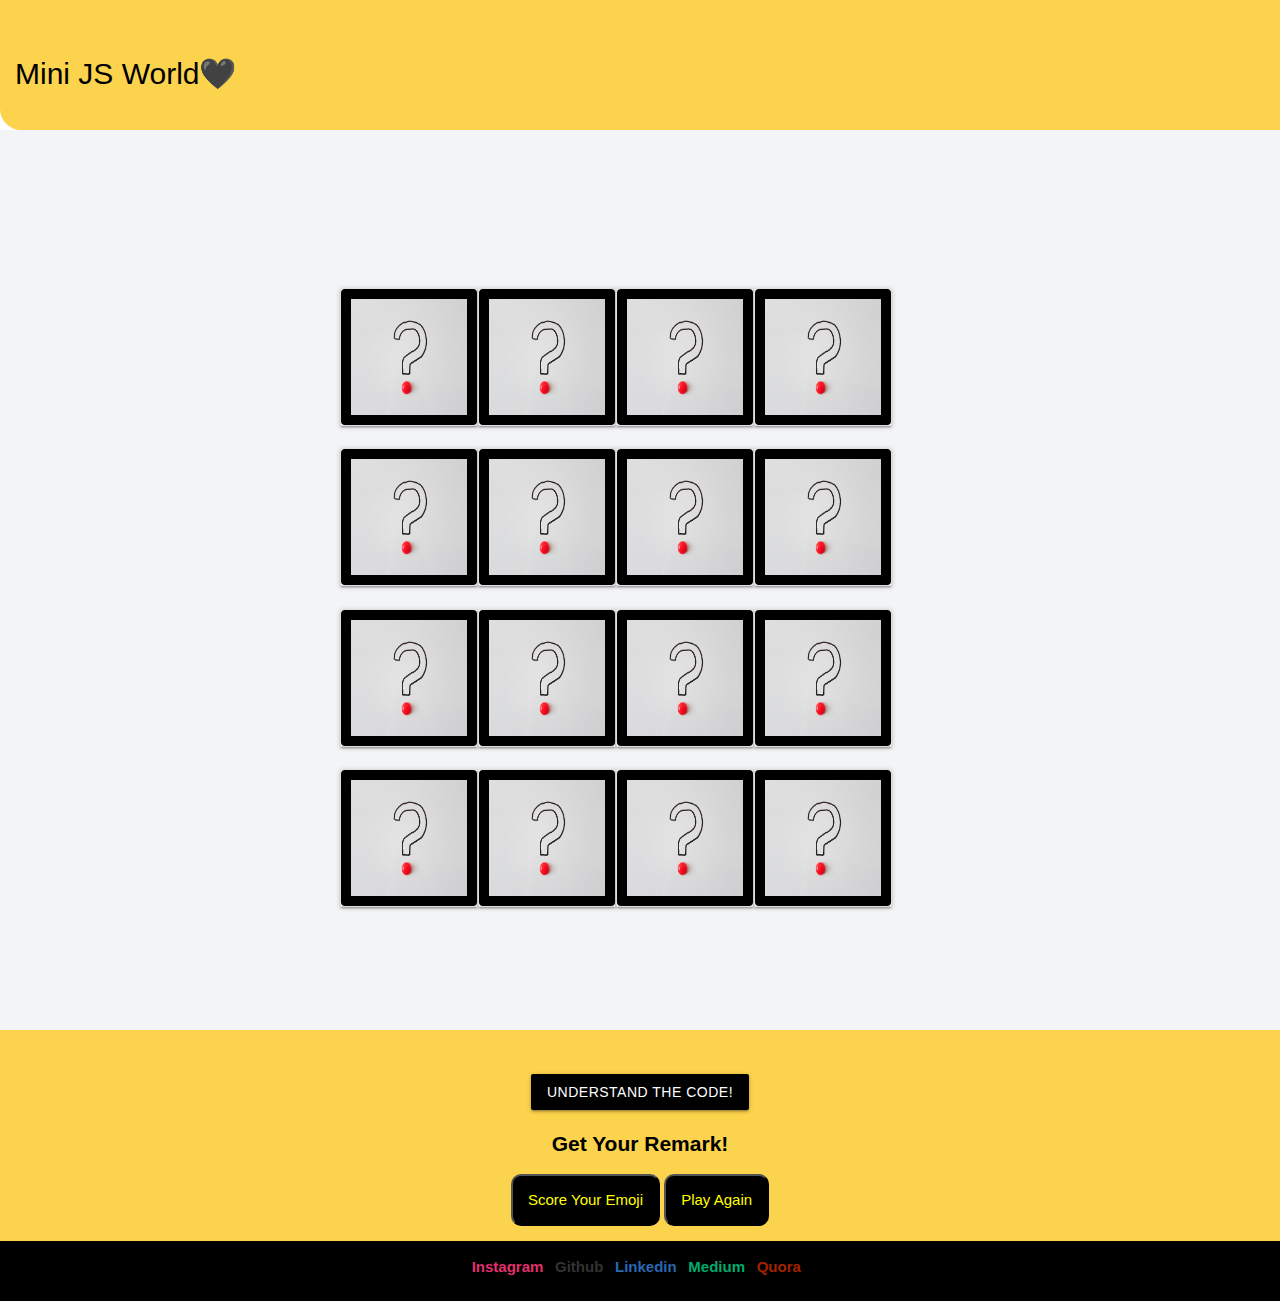
<file: memoryGame/index.html>
<!DOCTYPE html>
<html lang="en">
<head>
    <meta charset="UTF-8">
    <meta name="viewport" content="width=device-width, initial-scale=1.0">
    <link rel="stylesheet" href="styles.css">
    <title>Play Game</title>
    <link rel="stylesheet" href="https://stackpath.bootstrapcdn.com/bootstrap/4.5.2/css/bootstrap.min.css" integrity="sha384-JcKb8q3iqJ61gNV9KGb8thSsNjpSL0n8PARn9HuZOnIxN0hoP+VmmDGMN5t9UJ0Z" crossorigin="anonymous">
    <link rel="stylesheet" href="https://cdnjs.cloudflare.com/ajax/libs/materialize/1.0.0/css/materialize.min.css">
    <link rel="stylesheet" href="https://cdnjs.cloudflare.com/ajax/libs/font-awesome/4.7.0/css/font-awesome.min.css">
</head>
<body>
    <header>
        <div class="header">
            <h1>Mini JS World🖤</h1></div>
            
    </header>
  
    <section class="one">
        
<!-- 
       <div class="score">
     <h1> Score is <input id="txtscore" value="0" class="width150" type="text" onclick='check()' />  </h1>
     <p1 id="p1"></p1>
    </div> -->
    <!-- <div class="box1">
      <a href='#' onclick='check()'>check</a>
    </div> -->
    <div class="gameContainer">
        <div class="card" data-image="evilface">
        <img src="evilface.png" class="front" alt="evilface" />
        <img src="ques.png" class="back" alt="lco" />
      </div>
      <div class="card" data-image="evilface">
        <img src="evilface.png" class="front" alt="evilface" />
        <img src="ques.png" class="back" alt="lco" />
      </div>
      <div class="card" data-image="angryface">
        <img src="angryface.png" class="front" alt="angryface" />
        <img src="ques.png" class="back" alt="lco" />
      </div>
      <div class="card" data-image="angryface">
        <img src="angryface.png" class="front" alt="angryface" />
        <img src="ques.png" class="back" alt="lco" />
      </div>
      <div class="card" data-image="coolface">
        <img src="coolface.png" class="front" alt="coolface" />
        <img src="ques.png" class="back" alt="lco" />
      </div>
      <div class="card" data-image="coolface">
        <img src="coolface.png" class="front" alt="coolface" />
        <img src="ques.png" class="back" alt="lco" />
      </div>
      <div class="card" data-image="feverface">
        <img src="feverface.png" class="front" alt="feverface" />
        <img src="ques.png" class="back" alt="feverface" />
      </div>
      <div class="card" data-image="feverface">
        <img src="feverface.png" class="front" alt="feverface" />
        <img src="ques.png" class="back" alt="feverface" />
      </div>
      <div class="card" data-image="vomitface">
        <img src="vomitface.png" class="front" alt="vomitface" />
        <img src="ques.png" class="back" alt="vomitface" />
      </div>
      <div class="card" data-image="vomitface">
        <img src="vomitface.png" class="front" alt="vomitface" />
        <img src="ques.png" class="back" alt="lco" />
      </div>
      <div class="card" data-image="sneezeface">
        <img src="sneezeface.png" class="front" alt="sneezeface" />
        <img src="ques.png" class="back" alt="lco" />
      </div>
      <div class="card" data-image="sneezeface">
        <img src="sneezeface.png" class="front" alt="sneezeface" />
        <img src="ques.png" class="back" alt="lco" />
      </div>
      <div class="card" data-image="mindblownface">
        <img src="mindblownface.png" class="front" alt="mindblownface" />
        <img src="ques.png" class="back" alt="lco" />
      </div>
      <div class="card" data-image="mindblownface">
        <img src="mindblownface.png" class="front" alt="mindblownface" />
        <img src="ques.png" class="back" alt="lco" />
      </div>
      <div class="card" data-image="thinkingface">
        <img src="thinkingface.png" class="front" alt="thinkingface" />
        <img src="ques.png" class="back" alt="lco" />
      </div>
      <div class="card" data-image="thinkingface">
        <img src="thinkingface.png" class="front" alt="thinkingface" />
        <img src="ques.png" class="back" alt="lco" />
      </div>

     
  
    </div>
  
   
    
       

    </section>

    <section class="two">
      <div id="info">
        <a href="https://sakshijjain1997.medium.com/memorise-emojis-js-end-game-38d010d41cfe">  <h3 style="background-color: black;" class="btn  btn-danger" id="btnn">Understand the Code!</h3> </a>
        <p style="color:black; font-weight: bold;" id="demo">Get Your Remark!</p>
        <button id="btn2" type="button">Score Your Emoji</button>
        <button id="btn3" onclick="redirect()" type="button">Play Again</button>
       
    </div>
    </section>

 

    

    <footer>
        <ul>
            <li><a style="color: #E1306C;" href="https://www.instagram.com/sakshicodrops/" target="_blank">Instagram</a></li>
            <li><a style="color: #333;" href="https://github.com/sakshijainn" target="_blank">Github</a></li>
            <li><a style="color:#2867B2;"href="https://www.linkedin.com/in/sakshi-jain-0ba96317a/" target="_blank">Linkedin</a></li>
            <li><a style="color:#00ab6c;"href="https://sakshijjain1997.medium.com/"target="_blank">Medium</a></li>
            <li><a style="color:#a62100;"href="https://www.quora.com/profile/Sakshi-132" target="_blank">Quora</li>
               

        </ul>
    </footer>

    <script src="index1.js"></script>
    </body>
    </html>
</file>
<file: memoryGame/styles.css>
* {
  margin: 0;
  padding: 0;
  box-sizing: border-box;
}

body {
  margin: 0;
  padding: 0;
  background-size: cover;
}

.one {
  min-height: 100vh;
  display: flex;
  /* background-color: #FDE68A; */
  /* background-color: #D1D5DB; */
  background-color: #f3f4f6;
}

header {
  background-color: #fcd34d;
  width: 100%;
  padding: 1rem;
  border-bottom-left-radius: 1.4rem;
}

.header h1 {
  color: black;
  font-size: 2rem;
}

.one {
  padding: 2rem;
}

.one .image {
  max-width: 400px;
  display: block;
  margin: auto;
  border-radius: 10%;
  padding: 2rem;
}

.one h2,
.one h4 {
  text-align: center;
  font-size: 2rem;
  color: black;
}

.gameContainer {
  width: 600px;
  height: 600px;
  margin: auto;
  display: flex;
  flex-wrap: wrap;
  perspective: 1000px;
}

.card {
  width: 23%;
  height: 23%;
  margin: 5px;
  position: relative;
  transform-style: preserve-3d;
  transition: transform 0.3s;
  cursor: pointer;
  background-color: transparent;
}

.card:active {
  transform: scale(0.95);
  transition: transform 0.2s ease-in-out;
}

.card.flip {
  transform: rotateY(180deg);
  cursor: pointer;
}

.front,
.back {
  background-color: black;
  width: 100%;
  height: 100%;
  padding: 10px;
  border-radius: 4px;
  position: absolute;
  backface-visibility: hidden;
}

.front {
  transform: rotateY(180deg);
}

.two {
  background-color: #fcd34d;
  text-align: center;
}

footer {
  padding-top: 1rem;
  background-color: black;
  text-align: center;
  padding-bottom: 0.5rem;
}

footer ul {
  list-style: none;
}
footer ul li {
  display: inline;

  padding-right: 0.5rem;
}

footer ul li a {
  text-decoration: none;
  color: black;
  font-weight: bold;
}

.info h1 {
  font-size: 1rem;
}

.two {
  padding: 1rem;
}

#demo {
  font-size: 1.4rem;
}

#btn2 , #btn3{
  background-color: black;
  padding: 1rem;
  color: yellow;
  border-radius: 10px;
}
</file>
